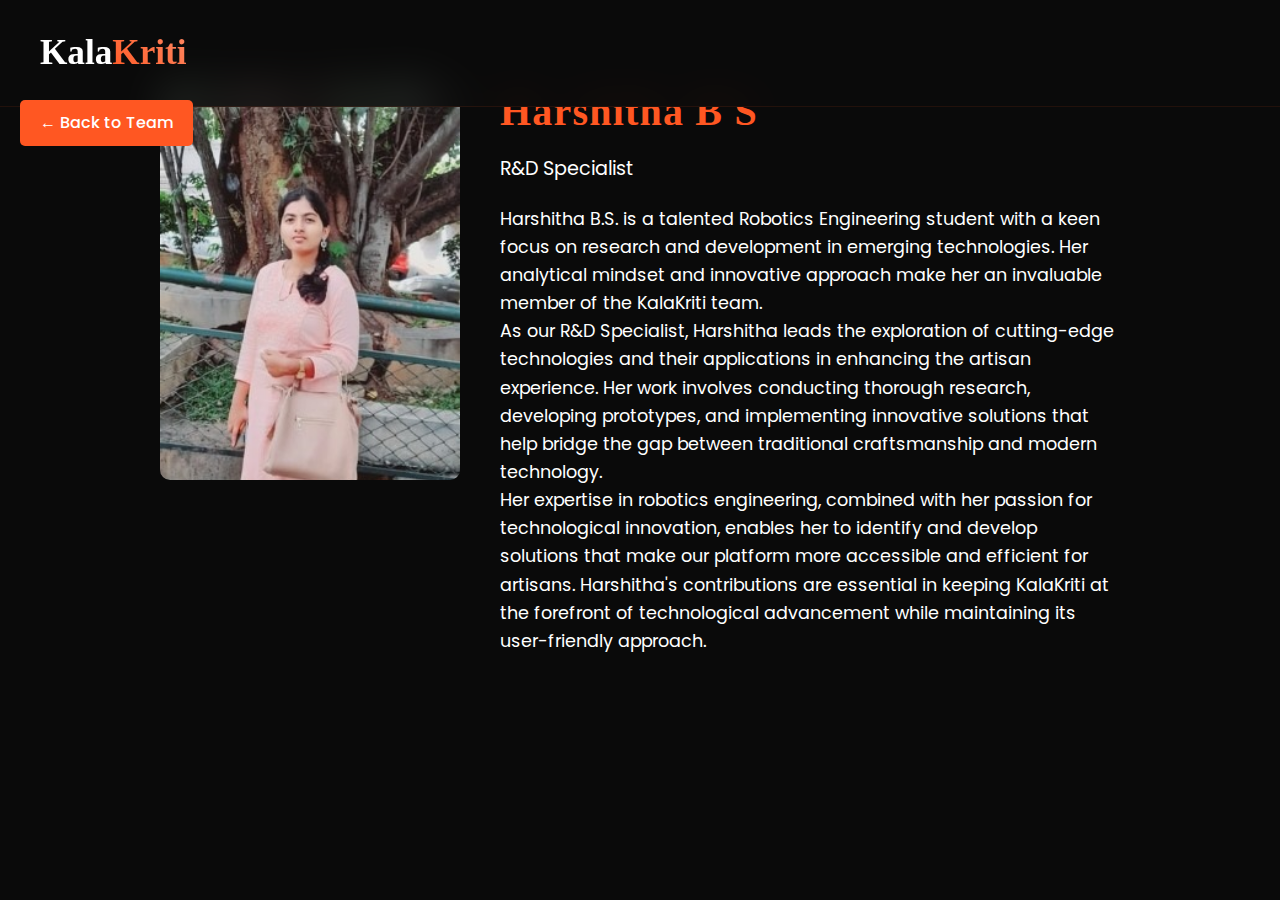
<file: team/harshitha.html>
<!DOCTYPE html>
<html lang="en">
<head>
  <meta charset="UTF-8">
  <meta name="viewport" content="width=device-width, initial-scale=1.0">
  <title>Harshitha B S - KalaKriti Team</title>
  <link rel="stylesheet" href="../styles.css">
  <link rel="stylesheet" href="team-profile.css">
</head>
<body>
  <nav class="nav">
    <div class="container nav-content">
      <a href="../index.html" class="logo">Kala<span>Kriti</span></a>
    </div>
  </nav>

  <div class="team-profile">
    <a href="../index.html#team" class="back-button">← Back to Team</a>
    
    <div class="profile-header">
      <img src="../Harshitha.jpg" alt="Harshitha B S" class="profile-image">
      <div class="profile-info">
        <h1 class="profile-name">Harshitha B S</h1>
        <p class="profile-role">R&D Specialist</p>
        <div class="profile-description">
          <p>Harshitha B.S. is a talented Robotics Engineering student with a keen focus on research and development in emerging technologies. Her analytical mindset and innovative approach make her an invaluable member of the KalaKriti team.</p>
          <p>As our R&D Specialist, Harshitha leads the exploration of cutting-edge technologies and their applications in enhancing the artisan experience. Her work involves conducting thorough research, developing prototypes, and implementing innovative solutions that help bridge the gap between traditional craftsmanship and modern technology.</p>
          <p>Her expertise in robotics engineering, combined with her passion for technological innovation, enables her to identify and develop solutions that make our platform more accessible and efficient for artisans. Harshitha's contributions are essential in keeping KalaKriti at the forefront of technological advancement while maintaining its user-friendly approach.</p>
        </div>
      </div>
    </div>
  </div>
</body>
</html>
</file>
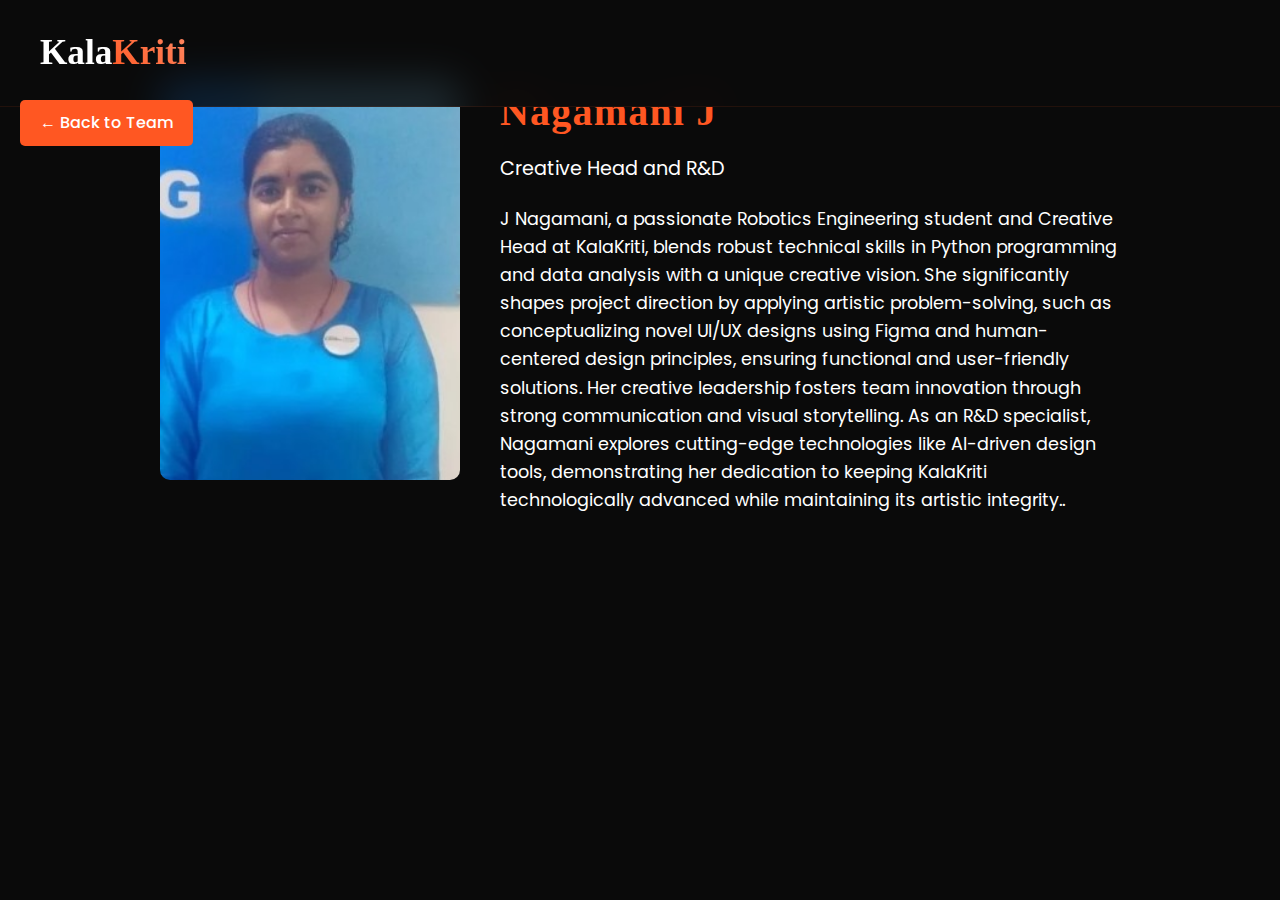
<file: team/nagamani.html>
<!DOCTYPE html>
<html lang="en">
<head>
  <meta charset="UTF-8">
  <meta name="viewport" content="width=device-width, initial-scale=1.0">
    <title>Nagamani J - KalaKriti Team</title>
    <link rel="stylesheet" href="../styles.css">
    <link rel="stylesheet" href="team-profile.css">
</head>
<body>
  <nav class="nav">
    <div class="container nav-content">
      <a href="../index.html" class="logo">Kala<span>Kriti</span></a>
    </div>
  </nav>

  <div class="team-profile">
    <a href="../index.html#team" class="back-button">← Back to Team</a>
    
    <div class="profile-header">
      <img src="../naga.jpg" alt="Nagamani J" class="profile-image">
      <div class="profile-info">
        <h1 class="profile-name">Nagamani J</h1>
        <p class="profile-role">Creative Head and R&D</p>
        <div class="profile-description">
          <p>J Nagamani, a passionate Robotics Engineering student and Creative Head at KalaKriti, blends robust technical skills in Python programming and data analysis with a unique creative vision. She significantly shapes project direction by applying artistic problem-solving, such as conceptualizing novel UI/UX designs using Figma and human-centered design principles, ensuring functional and user-friendly solutions. Her creative leadership fosters team innovation through strong communication and visual storytelling.
As an R&D specialist, Nagamani explores cutting-edge technologies like AI-driven design tools, demonstrating her dedication to keeping KalaKriti technologically advanced while maintaining its artistic integrity..</p>
          
        </div>
      </div>
    </div>
  </div>

  <script src="../script.js"></script>
</body>
</html>
</file>
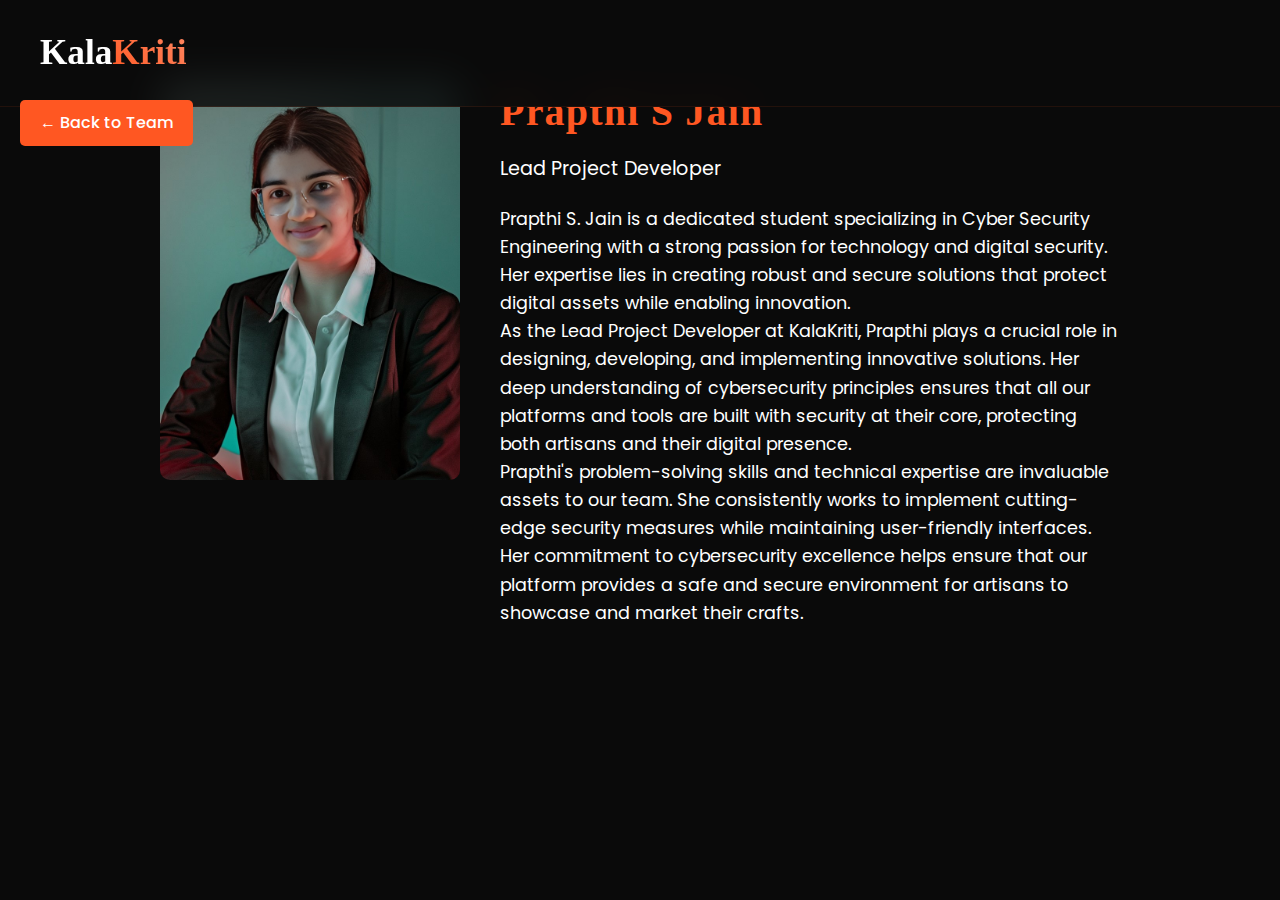
<file: team/prapthi.html>
<!DOCTYPE html>
<html lang="en">
<head>
  <meta charset="UTF-8">
  <meta name="viewport" content="width=device-width, initial-scale=1.0">
  <title>Prapthi S Jain - KalaKriti Team</title>
  <link rel="stylesheet" href="../styles.css">
  <link rel="stylesheet" href="team-profile.css">
</head>
<body>
  <nav class="nav">
    <div class="container nav-content">
      <a href="../index.html" class="logo">Kala<span>Kriti</span></a>
    </div>
  </nav>

  <div class="team-profile">
    <a href="../index.html#team" class="back-button">← Back to Team</a>
    
    <div class="profile-header">
      <img src="../Prapthi.jpg" alt="Prapthi S Jain" class="profile-image">
      <div class="profile-info">
        <h1 class="profile-name">Prapthi S Jain</h1>
        <p class="profile-role">Lead Project Developer</p>
        <div class="profile-description">
          <p>Prapthi S. Jain is a dedicated student specializing in Cyber Security Engineering with a strong passion for technology and digital security. Her expertise lies in creating robust and secure solutions that protect digital assets while enabling innovation.</p>
          <p>As the Lead Project Developer at KalaKriti, Prapthi plays a crucial role in designing, developing, and implementing innovative solutions. Her deep understanding of cybersecurity principles ensures that all our platforms and tools are built with security at their core, protecting both artisans and their digital presence.</p>
          <p>Prapthi's problem-solving skills and technical expertise are invaluable assets to our team. She consistently works to implement cutting-edge security measures while maintaining user-friendly interfaces. Her commitment to cybersecurity excellence helps ensure that our platform provides a safe and secure environment for artisans to showcase and market their crafts.</p>
        </div>
      </div>
    </div>
  </div>

  <script src="../script.js"></script>
</body>
</html>
</file>
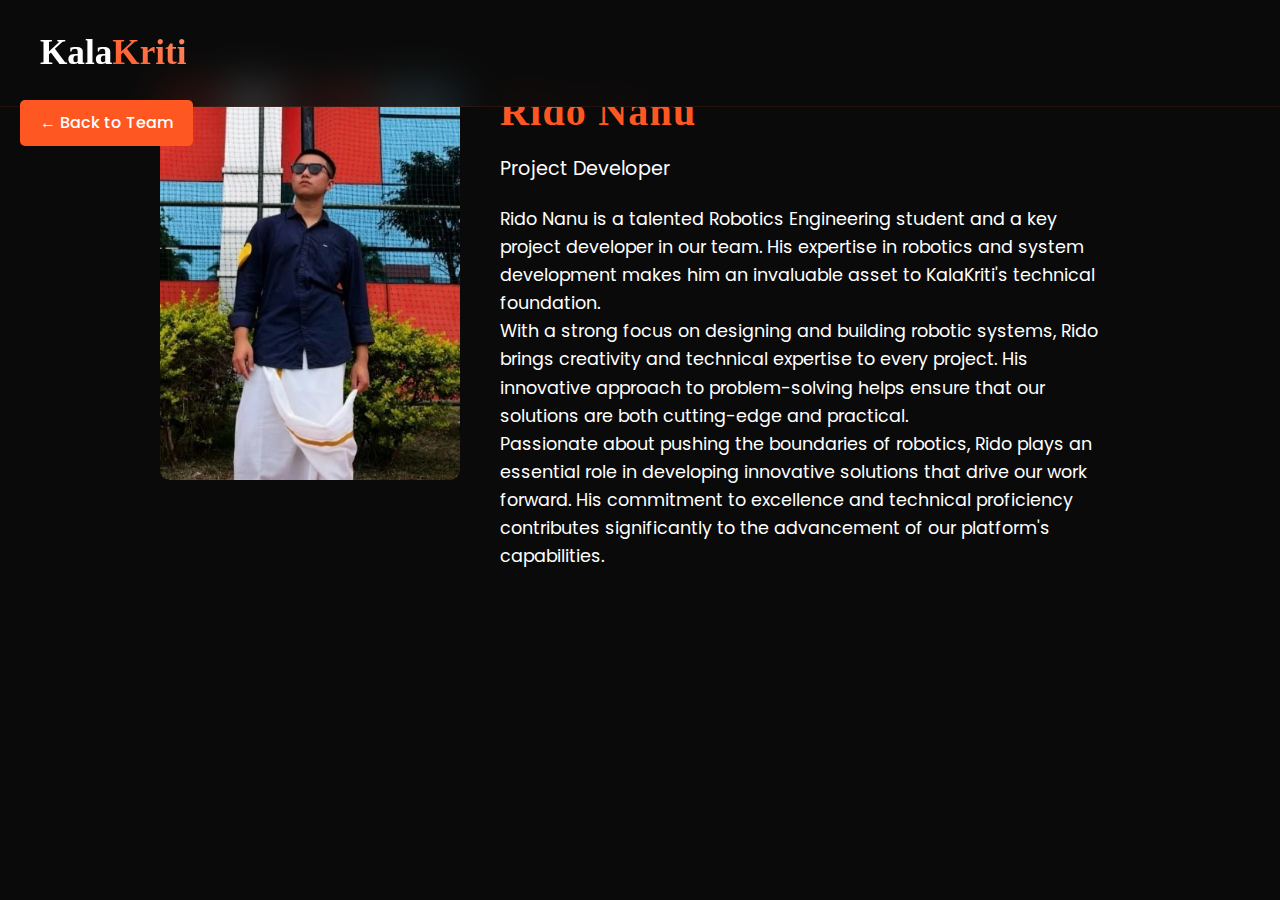
<file: team/rido.html>
<!DOCTYPE html>
<html lang="en">
<head>
  <meta charset="UTF-8">
  <meta name="viewport" content="width=device-width, initial-scale=1.0">
    <title>Rido Nanu - KalaKriti Team</title>
    <link rel="stylesheet" href="../styles.css">
    <link rel="stylesheet" href="team-profile.css">
  </head>
  <body>
  <nav class="nav">
    <div class="container nav-content">
      <a href="../index.html" class="logo">Kala<span>Kriti</span></a>
    </div>
  </nav>

  <div class="team-profile">
    <a href="../index.html#team" class="back-button">← Back to Team</a>
    
    <div class="profile-header">
      <img src="../rido.jpg" alt="Rido Nanu" class="profile-image">
      <div class="profile-info">
        <h1 class="profile-name">Rido Nanu</h1>
        <p class="profile-role">Project Developer</p>
        <div class="profile-description">
          <p>Rido Nanu is a talented Robotics Engineering student and a key project developer in our team. His expertise in robotics and system development makes him an invaluable asset to KalaKriti's technical foundation.</p>
          <p>With a strong focus on designing and building robotic systems, Rido brings creativity and technical expertise to every project. His innovative approach to problem-solving helps ensure that our solutions are both cutting-edge and practical.</p>
          <p>Passionate about pushing the boundaries of robotics, Rido plays an essential role in developing innovative solutions that drive our work forward. His commitment to excellence and technical proficiency contributes significantly to the advancement of our platform's capabilities.</p>
        </div>
      </div>
    </div>
  </div>

  <script src="../script.js"></script>
</body>
</html>
</file>
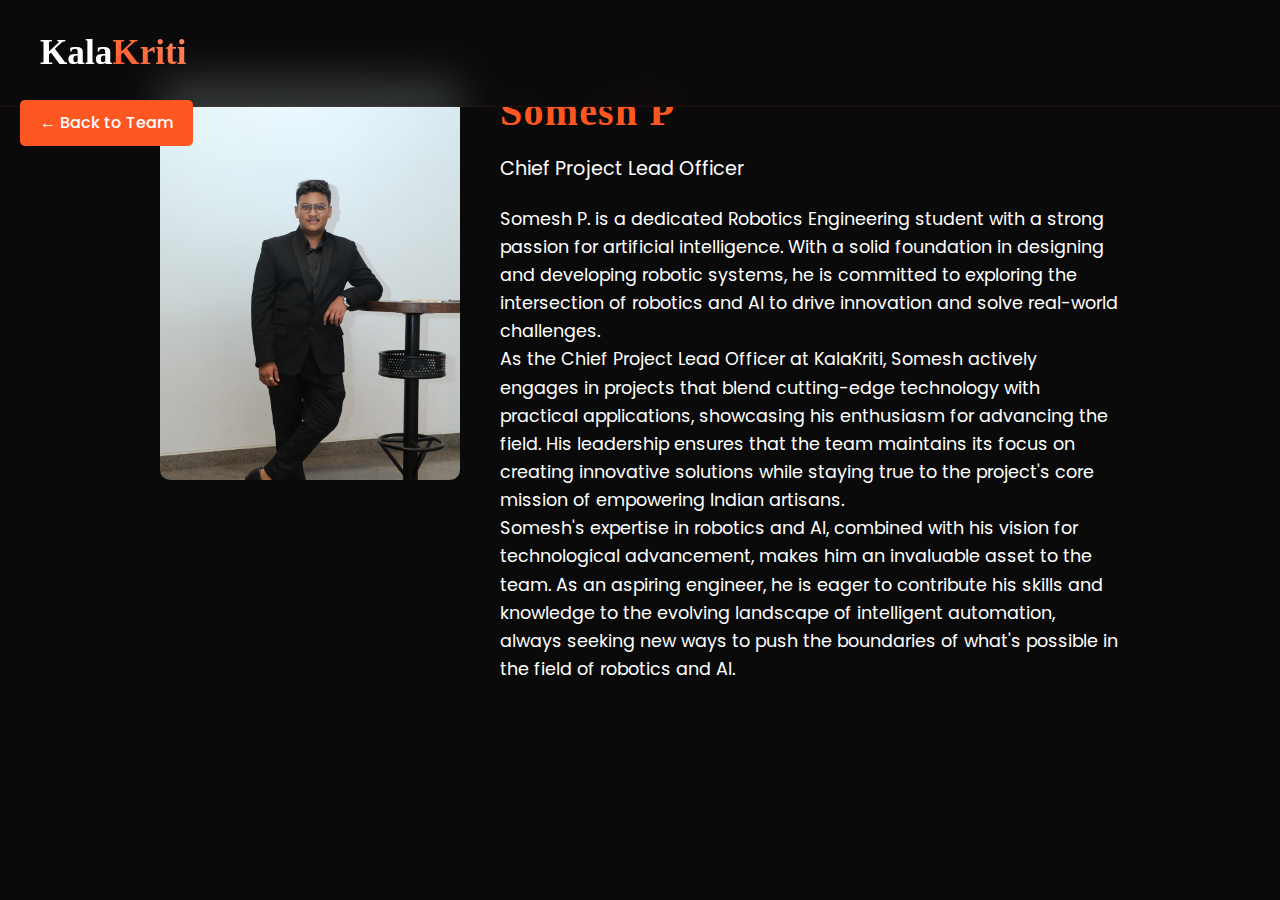
<file: team/somesh.html>
<!DOCTYPE html>
<html lang="en">
<head>
  <meta charset="UTF-8">
  <meta name="viewport" content="width=device-width, initial-scale=1.0">
  <title>Somesh P - KalaKriti Team</title>
  <link rel="stylesheet" href="../styles.css">
  <link rel="stylesheet" href="team-profile.css">
</head>
<body>
  <nav class="nav">
    <div class="container nav-content">
      <a href="../index.html" class="logo">Kala<span>Kriti</span></a>
    </div>
  </nav>

  <div class="team-profile">
    <a href="../index.html#team" class="back-button">← Back to Team</a>
    
    <div class="profile-header">
      <img src="../Somesh.jpg" alt="Somesh P" class="profile-image">
      <div class="profile-info">
        <h1 class="profile-name">Somesh P</h1>
        <p class="profile-role">Chief Project Lead Officer</p>
        <div class="profile-description">
          <p>Somesh P. is a dedicated Robotics Engineering student with a strong passion for artificial intelligence. With a solid foundation in designing and developing robotic systems, he is committed to exploring the intersection of robotics and AI to drive innovation and solve real-world challenges.</p>
          <p>As the Chief Project Lead Officer at KalaKriti, Somesh actively engages in projects that blend cutting-edge technology with practical applications, showcasing his enthusiasm for advancing the field. His leadership ensures that the team maintains its focus on creating innovative solutions while staying true to the project's core mission of empowering Indian artisans.</p>
          <p>Somesh's expertise in robotics and AI, combined with his vision for technological advancement, makes him an invaluable asset to the team. As an aspiring engineer, he is eager to contribute his skills and knowledge to the evolving landscape of intelligent automation, always seeking new ways to push the boundaries of what's possible in the field of robotics and AI.</p>
        </div>
      </div>
    </div>
  </div>

  <script src="../script.js"></script>
</body>
</html>
</file>
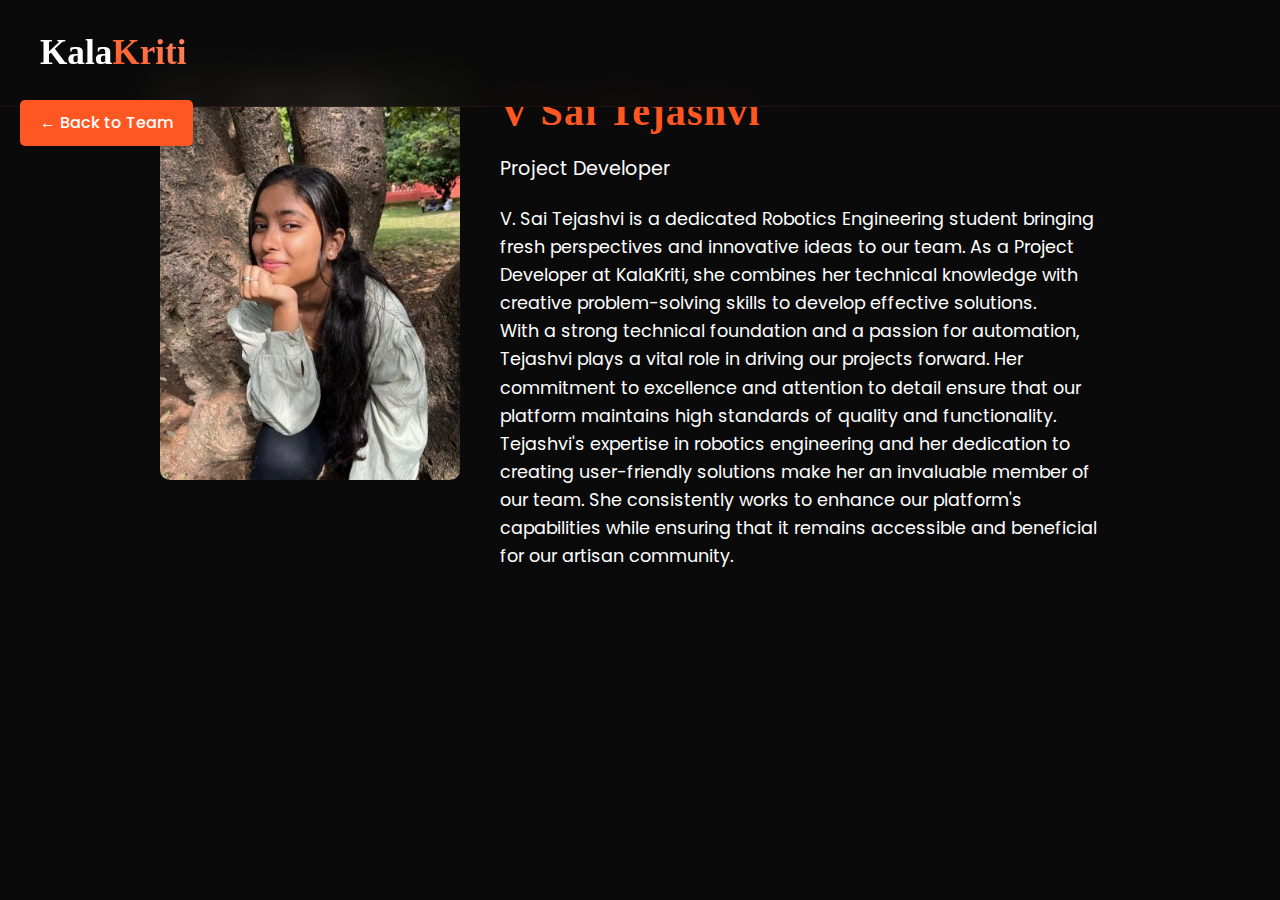
<file: team/tejashvi.html>
<!DOCTYPE html>
<html lang="en">
<head>
  <meta charset="UTF-8">
  <meta name="viewport" content="width=device-width, initial-scale=1.0">
    <title>V Sai Tejashvi - KalaKriti Team</title>
    <link rel="stylesheet" href="../styles.css">
    <link rel="stylesheet" href="team-profile.css">
  </head>
  <body>
  <nav class="nav">
    <div class="container nav-content">
      <a href="../index.html" class="logo">Kala<span>Kriti</span></a>
    </div>
  </nav>

  <div class="team-profile">
    <a href="../index.html#team" class="back-button">← Back to Team</a>
    
    <div class="profile-header">
      <img src="../Teju.jpg" alt="V Sai Tejashvi" class="profile-image">
      <div class="profile-info">
        <h1 class="profile-name">V Sai Tejashvi</h1>
        <p class="profile-role">Project Developer</p>
        <div class="profile-description">
          <p>V. Sai Tejashvi is a dedicated Robotics Engineering student bringing fresh perspectives and innovative ideas to our team. As a Project Developer at KalaKriti, she combines her technical knowledge with creative problem-solving skills to develop effective solutions.</p>
          <p>With a strong technical foundation and a passion for automation, Tejashvi plays a vital role in driving our projects forward. Her commitment to excellence and attention to detail ensure that our platform maintains high standards of quality and functionality.</p>
          <p>Tejashvi's expertise in robotics engineering and her dedication to creating user-friendly solutions make her an invaluable member of our team. She consistently works to enhance our platform's capabilities while ensuring that it remains accessible and beneficial for our artisan community.</p>
        </div>
      </div>
    </div>
  </div>

  <script src="../script.js"></script>
</body>
</html>
</file>
<file: styles.css>
@import url('https://fonts.googleapis.com/css2?family=Poppins:wght@300;400;500;600;700&display=swap');
:root {
  --primary-color: #FF5722;
  --secondary-color: #E0E0E0;
  --accent-gold: #FF8A65;
  --text-color: #FFFFFF;
  --bg-color: #0A0A0A;
  --card-bg: #141414;
  --gradient-primary: linear-gradient(45deg, #FF5722, #FF8A65);
  --gradient-gold: linear-gradient(45deg, #FF8A65, #E0E0E0);
}

* {
  margin: 0;
  padding: 0;
  box-sizing: border-box;
}

body {
  font-family: 'Poppins', sans-serif;
  background-color: var(--bg-color);
  color: var(--text-color);
  line-height: 1.6;
  overflow-x: hidden;
}

h1, h2, h3, h4 {
  font-family: 'Cormorant Garamond', serif;
  font-weight: 600;
  letter-spacing: 0.03em;
}

.container {
  max-width: 1400px;
  margin: 0 auto;
  padding: 0 40px;
}

/* Luxury Navigation */
.nav {
  position: fixed;
  top: 0;
  width: 100%;
  padding: 25px 0;
  z-index: 100;
  background: rgba(10, 10, 10, 0.8);
  backdrop-filter: blur(20px);
  transition: all 0.4s ease;
  border-bottom: 1px solid rgba(255, 87, 34, 0.1);
}

.nav-content {
  display: flex;
  justify-content: space-between;
  align-items: center;
}

.logo {
  font-family: 'Cormorant Garamond', serif;
  font-size: 2.2rem;
  font-weight: 700;
  color: var(--text-color);
  text-decoration: none;
  display: flex;
  align-items: center;
}

.nav-logo {
  transition: transform 0.3s ease;
}

.logo:hover .nav-logo {
  transform: rotate(10deg);
}

.logo span {
  background: var(--gradient-primary);
  -webkit-background-clip: text;
  background-clip: text;
  color: transparent;
}

.nav-links {
  display: flex;
  gap: 40px;
}

.nav-links a {
  color: var(--text-color);
  text-decoration: none;
  font-weight: 500;
  font-size: 1.05rem;
  position: relative;
  padding: 8px 0;
}

.nav-links a::after {
  content: '';
  position: absolute;
  bottom: 0;
  left: 0;
  width: 0;
  height: 2px;
  background: var(--gradient-primary);
  transition: width 0.3s ease;
}

.nav-links a:hover::after {
  width: 100%;
}

/* Enhanced Hero Section */
header {
  min-height: 100vh;
  display: flex;
  flex-direction: column;
  justify-content: center;
  position: relative;
  overflow: hidden;
}

/* Canvas for 3D animation will be positioned absolutely */
header canvas {
  position: absolute;
  top: 0;
  left: 0;
  width: 100%;
  height: 100%;
  z-index: 1;
}

#hero-container {
  position: relative;
  overflow: hidden;
}

.hero {
  padding: 180px 40px 60px; /* Increased top padding to move content lower */
  display: flex;
  flex-direction: column;
  align-items: flex-start;
  justify-content: flex-end; /* Changed to flex-end to position content lower */
  min-height: 100vh;
  position: relative;
  z-index: 2;
}

.hero-content {
  max-width: 650px;
  z-index: 10;
  margin-bottom: 100px; /* Added margin-bottom to push content up from the bottom */
}

.hero h1 {
  font-size: 5.5rem;
  font-weight: 700;
  margin-bottom: 30px;
  line-height: 1.1;
  background: linear-gradient(45deg, #FFFFFF, var(--primary-color));
  -webkit-background-clip: text;
  background-clip: text;
  color: transparent;
  animation: fadeIn 1s ease-out;
}

.hero p {
  font-size: 1.3rem;
  margin-bottom: 40px;
  max-width: 600px;
  animation: fadeIn 1.5s ease-out;
}

/* Luxury Buttons */
.cta-buttons {
  display: flex;
  gap: 25px;
  margin-top: 50px;
  animation: fadeIn 2s ease-out;
}

.btn {
  padding: 14px 35px;
  border-radius: 0;
  font-weight: 500;
  font-size: 1.1rem;
  text-decoration: none;
  letter-spacing: 1px;
  position: relative;
  overflow: hidden;
  transition: all 0.4s ease;
  z-index: 1;
}

.btn-primary {
  background: var(--gradient-primary);
  color: white;
  border: none;
}

.btn-secondary {
  background: transparent;
  color: var(--text-color);
  border: 1px solid var(--primary-color);
}

.btn::before {
  content: '';
  position: absolute;
  top: 0;
  left: -100%;
  width: 100%;
  height: 100%;
  background: rgba(255, 255, 255, 0.1);
  transition: all 0.4s ease;
  z-index: -1;
}

.btn:hover::before {
  left: 0;
}

.btn:hover {
  transform: translateY(-5px);
  box-shadow: 0 10px 25px rgba(255, 87, 34, 0.2);
}

/* Enhanced Feature Cards */
.features {
  padding: 50px 0;
  background: var(--card-bg);
  position: relative;
}

.features::before {
  content: '';
  position: absolute;
  top: -80px;
  left: 0;
  width: 100%;
  height: 80px;
  background: linear-gradient(to bottom, transparent, var(--card-bg));
}

.section-title {
  text-align: center;
  margin-bottom: 80px;
}

.section-title h2 {
  font-size: 3.5rem;
  color: var(--text-color);
  position: relative;
  display: inline-block;
}

.section-title span {
  background: var(--gradient-primary);
  -webkit-background-clip: text;
  background-clip: text;
  color: transparent;
}

.section-title h2::after {
  content: '';
  position: absolute;
  bottom: -15px;
  left: 50%;
  transform: translateX(-50%);
  width: 80px;
  height: 3px;
  background: var(--gradient-primary);
}

.features-grid {
  display: grid;
  grid-template-columns: repeat(auto-fit, minmax(320px, 1fr));
  gap: 40px;
  padding: 20px;
}

.feature-card {
  background: rgba(20, 20, 20, 0.8);
  border-radius: 0;
  padding: 40px 30px;
  text-align: center;
  transition: transform 0.5s ease, box-shadow 0.5s ease;
  position: relative;
  overflow: hidden;
  border: 1px solid rgba(255, 87, 34, 0.1);
}

.feature-card::before {
  content: '';
  position: absolute;
  top: 0;
  left: 0;
  width: 100%;
  height: 5px;
  background: var(--gradient-primary);
  transform: scaleX(0);
  transform-origin: left;
  transition: transform 0.5s ease;
}

.feature-card:hover {
  transform: translateY(-15px);
  box-shadow: 0 20px 40px rgba(0, 0, 0, 0.3);
}

.feature-card:hover::before {
  transform: scaleX(1);
}

.feature-icon {
  font-size: 3rem;
  margin-bottom: 25px;
  color: var(--primary-color);
}

.feature-card h3 {
  color: var(--text-color);
  margin-bottom: 20px;
  font-size: 1.8rem;
  position: relative;
  padding-bottom: 15px;
}

.feature-card h3::after {
  content: '';
  position: absolute;
  bottom: 0;
  left: 50%;
  transform: translateX(-50%);
  width: 40px;
  height: 2px;
  background: var(--accent-gold);
}

.feature-card p {
  color: var(--text-color);
  font-size: 1.05rem;
  line-height: 1.7;
  opacity: 0.8;
}

/* Team Section Enhancements */
.team {
  padding: 50px 0;
  position: relative;
}

.team-description {
  text-align: center;
  max-width: 800px;
  margin: 0 auto 80px;
  color: var(--text-color);
  font-size: 1.2rem;
  line-height: 1.8;
}

.team-grid {
  display: grid;
  grid-template-columns: repeat(auto-fit, minmax(320px, 1fr));
  gap: 40px;
  padding: 20px;
}

.team-member {
  background: var(--card-bg);
  border-radius: 0;
  overflow: hidden;
  transition: transform 0.5s ease, box-shadow 0.5s ease;
  position: relative;
  border: 1px solid rgba(255, 87, 34, 0.1);
}

.team-member::after {
  content: '';
  position: absolute;
  bottom: 0;
  left: 0;
  width: 100%;
  height: 5px;
  background: var(--gradient-primary);
  transform: scaleX(0);
  transform-origin: left;
  transition: transform 0.5s ease;
}

.team-member:hover {
  transform: translateY(-15px);
  box-shadow: 0 20px 40px rgba(0, 0, 0, 0.3);
}

.team-member:hover::after {
  transform: scaleX(1);
}

.member-image {
  width: 100%;
  height: 350px;
  object-fit: cover;
  transition: transform 1s ease;
}

.team-member:hover .member-image {
  transform: scale(1.05);
}

.member-info {
  padding: 30px;
  text-align: left;
  position: relative;
}

.member-name {
  font-size: 1.8rem;
  font-weight: 600;
  color: var(--text-color);
  margin-bottom: 8px;
}

.member-role {
  font-size: 1.1rem;
  color: var(--primary-color);
  margin-bottom: 20px;
  font-weight: 500;
}

.member-description {
  font-size: 1rem;
  color: var(--text-color);
  line-height: 1.7;
  margin-bottom: 25px;
  opacity: 0.8;
}

.read-more {
  display: inline-block;
  padding: 10px 25px;
  background: transparent;
  border: 1px solid var(--primary-color);
  color: var(--primary-color);
  text-decoration: none;
  font-size: 0.95rem;
  letter-spacing: 1px;
  transition: all 0.3s ease;
  position: relative;
  overflow: hidden;
  z-index: 1;
}

.read-more::before {
  content: '';
  position: absolute;
  top: 0;
  left: -100%;
  width: 100%;
  height: 100%;
  background: var(--gradient-primary);
  transition: all 0.4s ease;
  z-index: -1;
}

.read-more:hover {
  color: white;
}

.read-more:hover::before {
  left: 0;
}
/* Product Showcase Controls (Continued) */
.showcase-controls {
  display: flex;
  justify-content: center;
  align-items: center;
  gap: 30px;
  margin-top: 40px;
}

.showcase-control {
  background: transparent;
  border: 1px solid var(--primary-color);
  color: var(--primary-color);
  width: 50px;
  height: 50px;
  border-radius: 50%;
  font-size: 1.5rem;
  cursor: pointer;
  transition: all 0.3s ease;
  display: flex;
  align-items: center;
  justify-content: center;
}

.showcase-control:hover {
  background: var(--primary-color);
  color: white;
}

.showcase-indicators {
  display: flex;
  gap: 10px;
}

.indicator {
  width: 12px;
  height: 12px;
  border-radius: 50%;
  background: rgba(255, 87, 34, 0.3);
  cursor: pointer;
  transition: all 0.3s ease;
}

.indicator.active {
  background: var(--primary-color);
  transform: scale(1.2);
}

/* Parallax Scrolling Effect */
.parallax-section {
  position: relative;
  height: 400px;
  overflow: hidden;
  background-attachment: fixed;
  background-position: center;
  background-repeat: no-repeat;
  background-size: cover;
}

.parallax-content {
  position: absolute;
  top: 50%;
  left: 50%;
  transform: translate(-50%, -50%);
  text-align: center;
  color: var(--text-color);
  z-index: 2;
}

.parallax-overlay {
  position: absolute;
  top: 0;
  left: 0;
  width: 100%;
  height: 100%;
  background: rgba(10, 10, 10, 0.7);
  z-index: 1;
}

/* Animation for statistics counting */
@keyframes countUp {
  from { opacity: 0; transform: translateY(20px); }
  to { opacity: 1; transform: translateY(0); }
}

.stat-number {
  animation: countUp 1s ease forwards;
  animation-play-state: paused;
}

.stat-number.animate {
  animation-play-state: running;
}

/* Responsive Design for Product Showcase */
@media (max-width: 991px) {
  .product-item {
    flex-direction: column;
    height: auto;
    min-height: 650px;
  }
  
  .product-image-container,
  .product-info {
    width: 100%;
  }
  
  .product-image-container {
    height: 350px;
    margin-bottom: 30px;
  }
}

@media (max-width: 768px) {
  .products {
    padding: 100px 0;
  }
  
  .product-showcase {
    height: 700px;
  }
  
  .product-info h3 {
    font-size: 2rem;
  }
  
  .product-stats {
    flex-direction: column;
    gap: 20px;
  }
}

@media (max-width: 576px) {
  .product-showcase {
    height: 750px;
  }
  
  .showcase-controls {
    gap: 15px;
  }
  
  .showcase-control {
    width: 40px;
    height: 40px;
    font-size: 1.2rem;
  }
}


/* Luxury Footer */
.footer {
  background: var(--card-bg);
  padding: 100px 0 30px;
  margin-top: 0;
  position: relative;
}

.footer::before {
  content: '';
  position: absolute;
  top: 0;
  left: 0;
  width: 100%;
  height: 5px;
  background: var(--gradient-primary);
}

.footer-content {
  display: grid;
  grid-template-columns: 2fr 1fr 1fr;
  gap: 60px;
  margin-bottom: 60px;
}

.footer-section h3 {
  color: var(--text-color);
  font-size: 1.8rem;
  margin-bottom: 30px;
  position: relative;
  padding-bottom: 15px;
}

.footer-section h3::after {
  content: '';
  position: absolute;
  bottom: 0;
  left: 0;
  width: 40px;
  height: 2px;
  background: var(--gradient-primary);
}

.footer-section p {
  color: var(--text-color);
  margin-bottom: 20px;
  line-height: 1.8;
  opacity: 0.8;
}

.contact-info {
  margin: 25px 0;
}

.social-icons {
  display: flex;
  gap: 20px;
  margin-top: 30px;
}

.social-icons a {
  color: var(--text-color);
  font-size: 1.5rem;
  text-decoration: none;
  transition: color 0.3s ease, transform 0.3s ease;
  opacity: 0.8;
}

.social-icons a:hover {
  color: var(--primary-color);
  opacity: 1;
  transform: translateY(-5px);
}

.footer-section ul {
  list-style: none;
}

.footer-section ul li {
  margin-bottom: 15px;
}

.footer-section ul li a {
  color: var(--text-color);
  text-decoration: none;
  transition: all 0.3s ease;
  opacity: 0.8;
  position: relative;
  padding-left: 15px;
}

.footer-section ul li a::before {
  content: '→';
  position: absolute;
  left: 0;
  opacity: 0;
  transition: opacity 0.3s ease, transform 0.3s ease;
}

.footer-section ul li a:hover {
  color: var(--primary-color);
  opacity: 1;
  padding-left: 20px;
}

.footer-section ul li a:hover::before {
  opacity: 1;
  transform: translateX(5px);
}

.footer-bottom {
  text-align: center;
  padding-top: 30px;
  border-top: 1px solid rgba(255, 255, 255, 0.05);
}

.footer-bottom p {
  color: var(--text-color);
  opacity: 0.7;
}

/* Animations */
@keyframes fadeIn {
  from { opacity: 0; transform: translateY(20px); }
  to { opacity: 1; transform: translateY(0); }
}

/* Responsive Design */
@media (max-width: 1200px) {
  .hero h1 {
    font-size: 4.5rem;
  }
}

@media (max-width: 991px) {
  .container {
    padding: 0 30px;
  }
  
  .hero h1 {
    font-size: 3.8rem;
  }
  
  .footer-content {
    grid-template-columns: 1fr 1fr;
  }
}

@media (max-width: 768px) {
  .nav-links {
    display: none;
  }
  
  .hero h1 {
    font-size: 3.5rem;
  }
  
  .feature-card, .team-member {
    max-width: 450px;
    margin: 0 auto;
  }
  
  .footer-content {
    grid-template-columns: 1fr;
    text-align: center;
  }
  
  .footer-section h3::after {
    left: 50%;
    transform: translateX(-50%);
  }
  
  .social-icons {
    justify-content: center;
  }
  
  .footer-section ul li a {
    padding-left: 0;
  }
  
  .footer-section ul li a:hover {
    padding-left: 0;
  }
  
  .footer-section ul li a::before {
    display: none;
  }
}

@media (max-width: 576px) {
  .container {
    padding: 0 20px;
  }
  
  .hero h1 {
    font-size: 2.8rem;
  }
  
  .cta-buttons {
    flex-direction: column;
    gap: 15px;
    width: 100%;
  }
  
  .btn {
    width: 100%;
    text-align: center;
  }
}

/* Mobile Menu Styles */
.mobile-nav-toggle {
  display: none;
  cursor: pointer;
  z-index: 1000;
}

.hamburger {
  width: 30px;
  height: 22px;
  position: relative;
  transform: rotate(0deg);
  transition: .5s ease-in-out;
}

.hamburger span {
  display: block;
  position: absolute;
  height: 3px;
  width: 100%;
  background: var(--primary-color);
  border-radius: 3px;
  opacity: 1;
  left: 0;
  transform: rotate(0deg);
  transition: .25s ease-in-out;
}

.hamburger span:nth-child(1) {
  top: 0px;
}

.hamburger span:nth-child(2) {
  top: 10px;
}

.hamburger span:nth-child(3) {
  top: 20px;
}

.hamburger.open span:nth-child(1) {
  top: 10px;
  transform: rotate(135deg);
}

.hamburger.open span:nth-child(2) {
  opacity: 0;
  left: -60px;
}

.hamburger.open span:nth-child(3) {
  top: 10px;
  transform: rotate(-135deg);
}

.mobile-nav {
  position: fixed;
  top: 0;
  right: -100%;
  width: 80%;
  max-width: 400px;
  height: 100vh;
  background: rgba(10, 10, 10, 0.95);
  backdrop-filter: blur(10px);
  z-index: 999;
  transition: right 0.4s ease;
  display: flex;
  flex-direction: column;
  justify-content: center;
  border-left: 1px solid rgba(255, 87, 34, 0.1);
}

.mobile-nav.open {
  right: 0;
}

.mobile-nav-links {
  display: flex;
  flex-direction: column;
  padding: 40px;
  gap: 25px;
}

.mobile-nav-links a {
  color: var(--text-color);
  text-decoration: none;
  font-size: 1.5rem;
  font-weight: 500;
  position: relative;
  transform: translateX(20px);
  opacity: 0;
  transition: all 0.3s ease;
}

.mobile-nav.open .mobile-nav-links a {
  transform: translateX(0);
  opacity: 1;
}

/* Delay each link animation */
.mobile-nav-links a:nth-child(1) { transition-delay: 0.1s; }
.mobile-nav-links a:nth-child(2) { transition-delay: 0.2s; }
.mobile-nav-links a:nth-child(3) { transition-delay: 0.3s; }
.mobile-nav-links a:nth-child(4) { transition-delay: 0.4s; }
.mobile-nav-links a:nth-child(5) { transition-delay: 0.5s; }
.mobile-nav-links a:nth-child(6) { transition-delay: 0.6s; }
.launching-soon {
    padding: 50px 0;
    background: rgba(10, 10, 10, 0.8);
}

.launch-content {
    max-width: 1000px;
    margin: 0 auto;
    text-align: center;
}

.launch-message {
    margin-bottom: 50px;
}

.launch-message h3 {
    font-size: 2.5rem;
    margin-bottom: 20px;
    color: var(--primary-color);
}

.launch-message p {
    font-size: 1.2rem;
    color: white;
    margin-bottom: 10px;
}

.launch-features {
    display: flex;
    justify-content: center;
    gap: 40px;
    margin: 30px 0;
}

.feature {
    flex: 1;
    max-width: 200px;
}

.feature-icon {
    font-size: 2.5rem;
    margin-bottom: 15px;
    display: block;
}

.notify-box {
    background: rgba(10, 10, 10, 0.8);
    padding: 20px;
    border-radius: 15px;
    box-shadow: 0 10px 30px rgba(0,0,0,0.1);
}

.notify-box h3 {
    font-size: 1.8rem;
    margin-bottom: 15px;
}

.notify-form {
    display: flex;
    gap: 15px;
    max-width: 500px;
    margin: 25px auto 0;
}

.notify-form input {
    flex: 1;
    padding: 15px;
    border: 2px rgba(10, 10, 10, 0.8);
    border-radius: 8px;
    font-size: 1rem;
    transition: border-color 0.3s;
}

.notify-form input:focus {
    border-color: var(--primary-color);
    outline: none;
}

@media (max-width: 768px) {
    .launch-features {
        flex-direction: column;
        align-items: center;
    }
    
    .notify-form {
        flex-direction: column;
    }
    
    .notify-form button {
        width: 100%;
    }
}
.notify-form input {
    flex: 1;
    padding: 0%;
    border: 1px rgba(10, 10, 10, 0.8);
    border-radius: 5px;
}

.notify-form button {
    padding: 12px 30px;
    background-color: #c0392b;
    color: rgba(10, 10, 10, 0.8);
    border: none;
    border-radius: 5px;
    cursor: pointer;
    transition: background-color 0.3s;
}

.notify-form button:hover {
    background-color: #a93226;
}
.notify-form button:hover {
  background-color: #a93226;
}
</file>
<file: team/team-profile.css>
/* Team Profile Page Styles */
.team-profile {
  max-width: 1000px;
  margin: 80px auto;
  padding: 0 20px;
  color: var(--text-color);
}

.profile-header {
  display: flex;
  align-items: flex-start;
  gap: 40px;
  margin-bottom: 40px;
}

.profile-image {
  width: 300px;
  height: 400px;
  object-fit: cover;
  border-radius: 10px;
}

.profile-info {
  flex: 1;
}

.profile-name {
  color: var(--primary-color);
  font-size: 2.5em;
  margin-bottom: 10px;
}

.profile-role {
  font-size: 1.2em;
  color: var(--text-color);
  margin-bottom: 20px;
}

.profile-description {
  font-size: 1.1em;
  line-height: 1.6;
  color: var(--text-color);
}

.back-button {
  display: inline-block;
  position: fixed;
  top: 100px;
  left: 20px;
  padding: 10px 20px;
  color: var(--text-color);
  background-color: var(--primary-color);
  text-decoration: none;
  font-weight: 500;
  border-radius: 5px;
  transition: background-color 0.3s ease;
  z-index: 100;
}

.back-button:hover {
  background-color: var(--accent-color);
}

@media (max-width: 768px) {
  .profile-header {
    flex-direction: column;
    align-items: center;
    text-align: center;
  }
  .profile-image {
    width: 100%;
    max-width: 300px;
    height: auto;
  }
}
</file>
